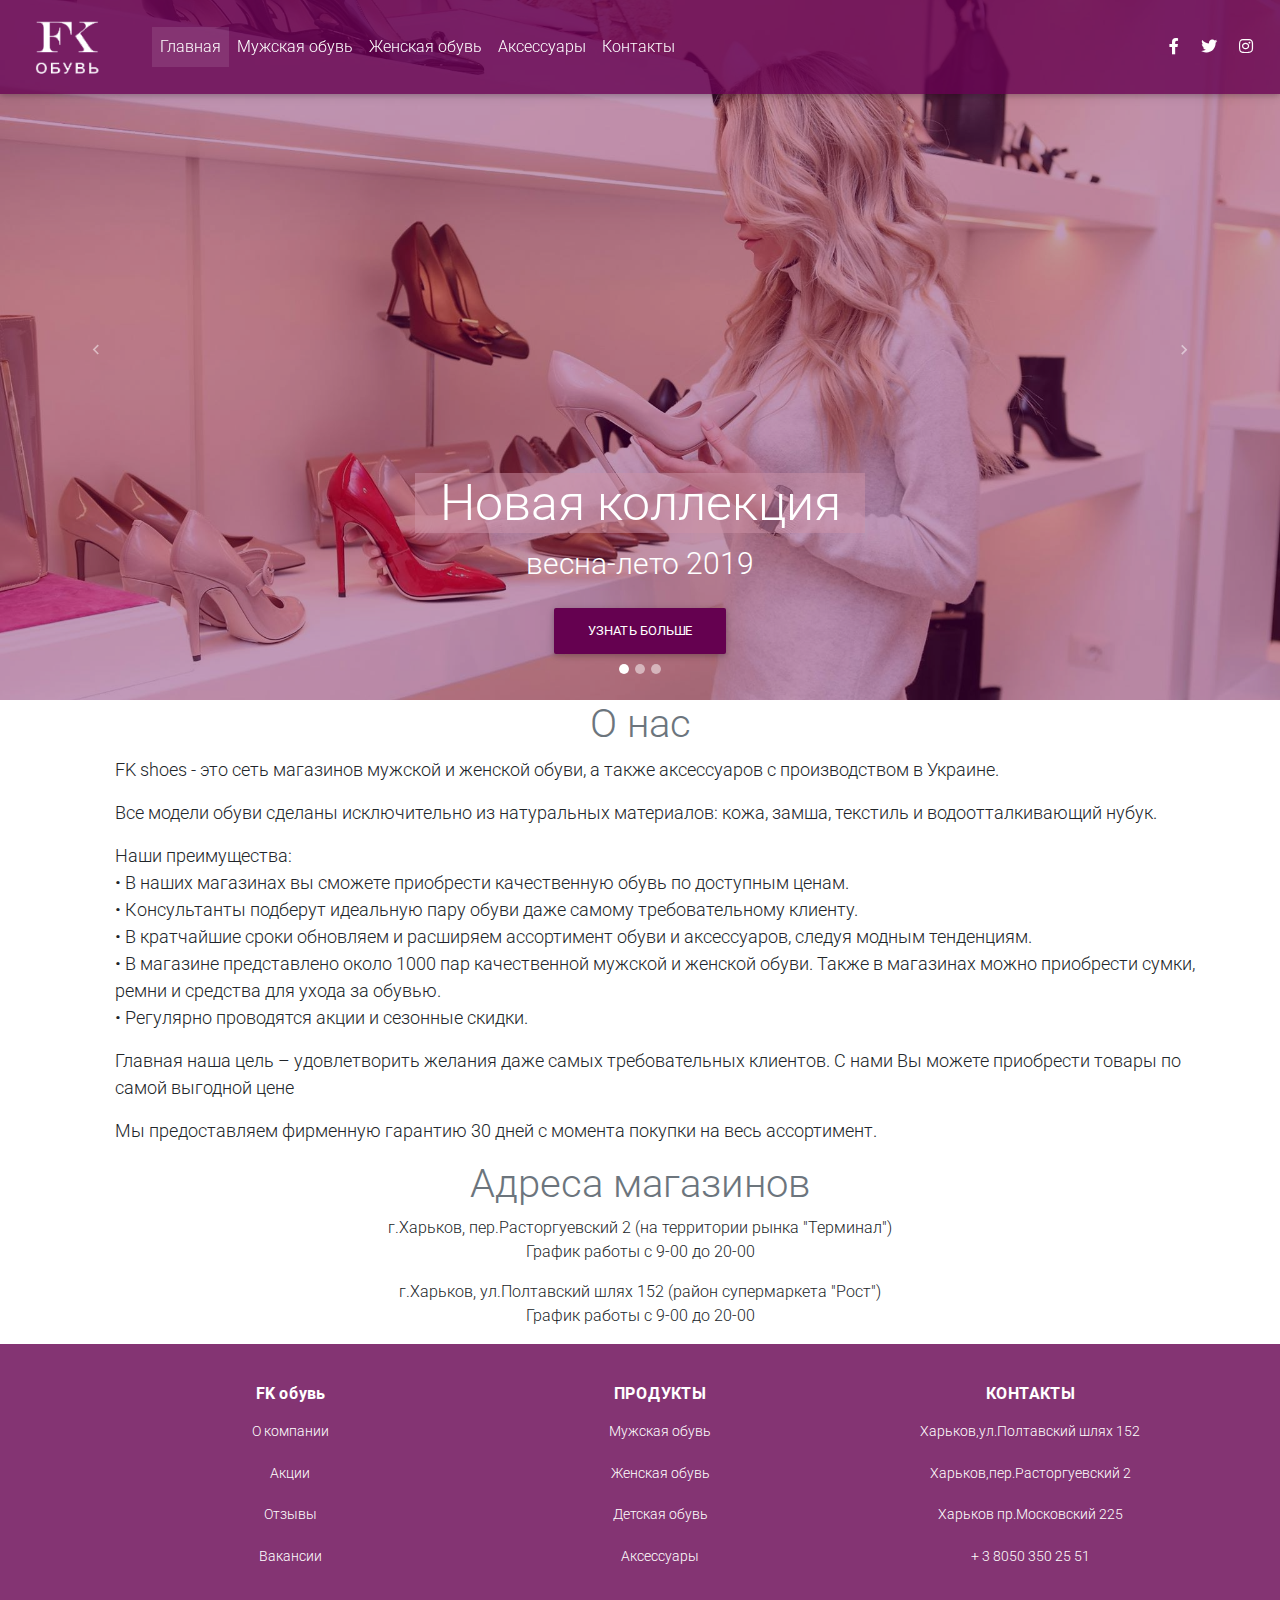
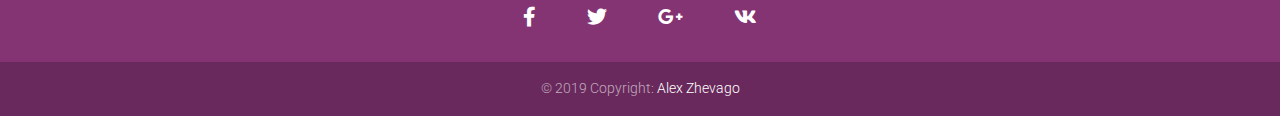
<file: about.html>
<!DOCTYPE html>
<html lang="en">
<head>
	<meta charset="UTF-8">
	<meta name="viewport" content="width=device-width, initial-scale=1, shrink-to-fit=no">
  	<meta http-equiv="x-ua-compatible" content="ie=edge">
	<title>Foletti</title>
  <link href="https://fonts.googleapis.com/css?family=Permanent+Marker|Roboto" rel="stylesheet">
	<!-- Font Awesome -->
  <link rel="stylesheet" href="https://use.fontawesome.com/releases/v5.7.0/css/all.css">
  <!-- Bootstrap core CSS -->
  <link href="css/bootstrap.min.css" rel="stylesheet">
  <!-- Material Design Bootstrap -->
  <link href="css/mdb.min.css" rel="stylesheet">
  <!-- Your custom styles (optional) -->
  <link href="css/style.css" rel="stylesheet">
</head>
<body>
	<!-- Main navigation -->
	<!--Main Navigation-->
<header>
  <nav class="navbar fixed-top navbar-expand-lg navbar-dark rgba-purple-strong scrolling-navbar">
    <a class="navbar-brand" href="index.html"><img src="img/logo.png" alt="FK shoes"></a>
    <button class="navbar-toggler" type="button" data-toggle="collapse" data-target="#navbarSupportedContent"
      aria-controls="navbarSupportedContent" aria-expanded="false" aria-label="Toggle navigation">
      <span class="navbar-toggler-icon"></span>
    </button>
    <div class="collapse navbar-collapse" id="navbarSupportedContent">
      <ul class="navbar-nav mr-auto">
        <li class="nav-item active">
          <a class="nav-link" href="index.html">Главная<span class="sr-only">(current)</span></a>
        </li>            
        <li class="nav-item">
          <a class="nav-link" href="mens.html">Мужская обувь</a>
        </li>
        <li class="nav-item">
          <a class="nav-link" href="womens.html">Женская обувь</a>
        </li>
         <li class="nav-item">
          <a class="nav-link" href="accesoires.html">Аксессуары</a>
        </li>
        <li class="nav-item">
          <a class="nav-link" href="contacts.html">Контакты</a>
        </li>
      </ul>
      <ul class="navbar-nav nav-flex-icons">
        <li class="nav-item">
          <a class="nav-link"><i class="fab fa-facebook-f"></i></a>
        </li>
        <li class="nav-item">
          <a class="nav-link"><i class="fab fa-twitter"></i></a>
        </li>
        <li class="nav-item">
          <a class="nav-link"><i class="fab fa-instagram"></i></a>
        </li>
      </ul>
    </div>
  </nav>
</header>
<div id="carousel-example-2" class="carousel slide carousel-fade" data-ride="carousel">
  
  <ol class="carousel-indicators">
    <li data-target="#carousel-example-2" data-slide-to="0" class="active"></li>
    <li data-target="#carousel-example-2" data-slide-to="1"></li>
    <li data-target="#carousel-example-2" data-slide-to="2"></li>
  </ol>
  
  
  <div class="carousel-inner" role="listbox">
    <div class="carousel-item active">
      <div class="view">
        <img class="d-block w-100" src="img/bg-head1.jpg" alt="First slide">
        <div class="mask  rgba-purple-light"></div>
      </div>
      <div class="carousel-caption">
        <h3 class="h3-responsive">Новая коллекция</h3>
        <p>весна-лето 2019</p>
        <button type="button" class="btn waves-effect"><a href="#" class="read">Узнать больше</a></button>
      </div>
    </div>
    <div class="carousel-item">
      
      <div class="view">
        <img class="d-block w-100" src="img/bg-head2.jpg" alt="Second slide">
        <div class="mask rgba-purple-light"></div>
      </div>
      <div class="carousel-caption">
        <h3 class="h3-responsive">О нас</h3>
        <p>Территория низких цен</p>
        <button type="button" class="btn waves-effect"><a href="about.html" class="read">Узнать больше</a></button>
      </div>
    </div>
    <div class="carousel-item">
      
      <div class="view">
        <img class="d-block w-100" src="img/bg-head3.jpg" alt="Third slide">
        <div class="mask  rgba-purple-light"></div>
      </div>
      <div class="carousel-caption">
        <h3 class="h3-responsive">Наши магазины</h3>
        <p>Адреса и контакты</p>
        <button type="button" class="btn waves-effect"><a href="#" class="read">Узнать больше</a></button>
      </div>
    </div>
  </div>
  
  <a class="carousel-control-prev" href="#carousel-example-2" role="button" data-slide="prev">
    <span class="carousel-control-prev-icon" aria-hidden="true"></span>
    <span class="sr-only">Previous</span>
  </a>
  <a class="carousel-control-next" href="#carousel-example-2" role="button" data-slide="next">
    <span class="carousel-control-next-icon" aria-hidden="true"></span>
    <span class="sr-only">Next</span>
  </a>

</div>
<div class="container">
  <div class="about-block">
    <h3 class="h1-responsive text-center text-muted">О нас</h3>
    <div class="row">
      <div class="col-lg-12 col-md-12 col-sm-12 col-xs-12">
           <div class="about-text">
              <p>FK shoes - это сеть магазинов мужской и женской обуви, 
              а также аксессуаров с производством в Украине.</p>
              <p>Все модели обуви сделаны исключительно из натуральных материалов: кожа, замша, текстиль и водоотталкивающий нубук.</p>
              <p>Наши преимущества: <br>
              • В наших магазинах вы сможете приобрести качественную обувь по доступным ценам.<br> 
              • Консультанты подберут идеальную пару обуви даже самому требовательному клиенту.<br>
              • В кратчайшие сроки обновляем и расширяем ассортимент обуви и аксессуаров, следуя модным тенденциям.<br>
              • В магазине представлено около 1000 пар качественной мужской и женской обуви. Также в магазинах можно приобрести сумки, ремни и средства для ухода за обувью.<br>
              • Регулярно проводятся акции и сезонные скидки.</p>
              <p> Главная наша цель – удовлетворить желания даже самых требовательных клиентов. 
              С нами Вы можете приобрести товары по самой выгодной цене</p>
              <p> Мы предоставляем фирменную гарантию 30 дней с момента покупки на весь ассортимент.</p>
         </div>
      </div>     
    </div>  
    <div class="row">
      <div class="col-lg-12 col-md-12 col-xs-12 col-sm-12">
        <div class="about-adress">
          <h3 class="h1-responsive text-center text-muted">Адреса магазинов</h3>
          <p class="text-center">
            г.Харьков, пер.Расторгуевский 2 (на территории рынка "Терминал")
            <span>График работы с 9-00 до 20-00</span>
          </p>
          <p class="text-center">
            г.Харьков, ул.Полтавский шлях 152 (район супермаркета "Рост")
            <span>График работы с 9-00 до 20-00</span>
          </p>
        </div>
      </div>
    </div>  
  </div>
</div>


<!-- Footer -->
<footer class="page-footer font-small rgba-purple-strong pt-4">    
    <div class="container">        
      <div class="container">      
        <div class="row mt-3">        
         <div class="col-md-4 col-lg-4 col-xl-4 col-sm-12">            
          <ul class="footer-nav">
            <h6 class="font-weight-bold">FK обувь</h6>
            <li><a href="about.html">О компании</a></li>
            <li><a href="#">Акции</a></li>
            <li><a href="#">Отзывы</a></li>
            <li><a href="#">Вакансии</a></li>            
          </ul>
        </div>
        

        <div class="col-md-4 col-lg-4 col-xl-4 col-sm-12">           
          <ul class="footer-nav">
            <h6 class="text-uppercase font-weight-bold">Продукты</h6>
            <li><a href="men.html">Мужская обувь</a></li>
            <li><a href="women.html">Женская обувь</a></li>
            <li><a href="kid.html">Детская обувь</a></li>
            <li><a href="bag.html">Аксессуары</a></li>            
          </ul>
        </div>
       
        <div class="col-md-4 col-lg-4 col-xl-4 col-sm-12">          
          <ul class="footer-nav">
            <h6 class="text-uppercase font-weight-bold">Контакты</h6>
            <li><a href="contacts.html">Харьков,ул.Полтавский шлях 152</a></li>
            <li><a href="contacts.html">Харьков,пер.Расторгуевский 2</a></li>
            <li><a href="contacts.html">Харьков пр.Московский 225</a></li>
            <li><a href="contacts.html">+ 3 8050 350 25 51</a></li>            
          </ul>
        </div>    
        

      </div>
    </div>
 
      <ul class="list-unstyled list-inline text-center">
        <li class="list-inline-item">
          <a class="btn-floating btn-fb btn-lg mx-1">
            <i class="fab fa-facebook-f"> </i>
          </a>
        </li>
        <li class="list-inline-item">
          <a class="btn-floating btn-tw btn-lg mx-1">
            <i class="fab fa-twitter"> </i>
          </a>
        </li>
        <li class="list-inline-item">
          <a class="btn-floating btn-gplus btn-lg mx-1">
            <i class="fab fa-google-plus-g"> </i>
          </a>
        </li>
        <li class="list-inline-item">
          <a class="btn-floating btn-li btn-lg mx-1">
            <i class="fab fa-vk"></i>
          </a>
        </li>      
      </ul>      

    </div>
  
    <div class="footer-copyright text-center py-3">© 2019 Copyright:
      <a href="https://mdbootstrap.com/education/bootstrap/"> Alex Zhevago</a>
    </div>   

  </footer>
  <!-- Footer -->
	<!-- SCRIPTS -->
  <!-- JQuery -->
  <script type="text/javascript" src="js/jquery-3.3.1.min.js"></script>
  <!-- Bootstrap tooltips -->
  <script type="text/javascript" src="js/popper.min.js"></script>
  <!-- Bootstrap core JavaScript -->
  <script type="text/javascript" src="js/bootstrap.min.js"></script>
  <!-- MDB core JavaScript -->
  <script type="text/javascript" src="js/mdb.js"></script>
</body>
</html>
</file>
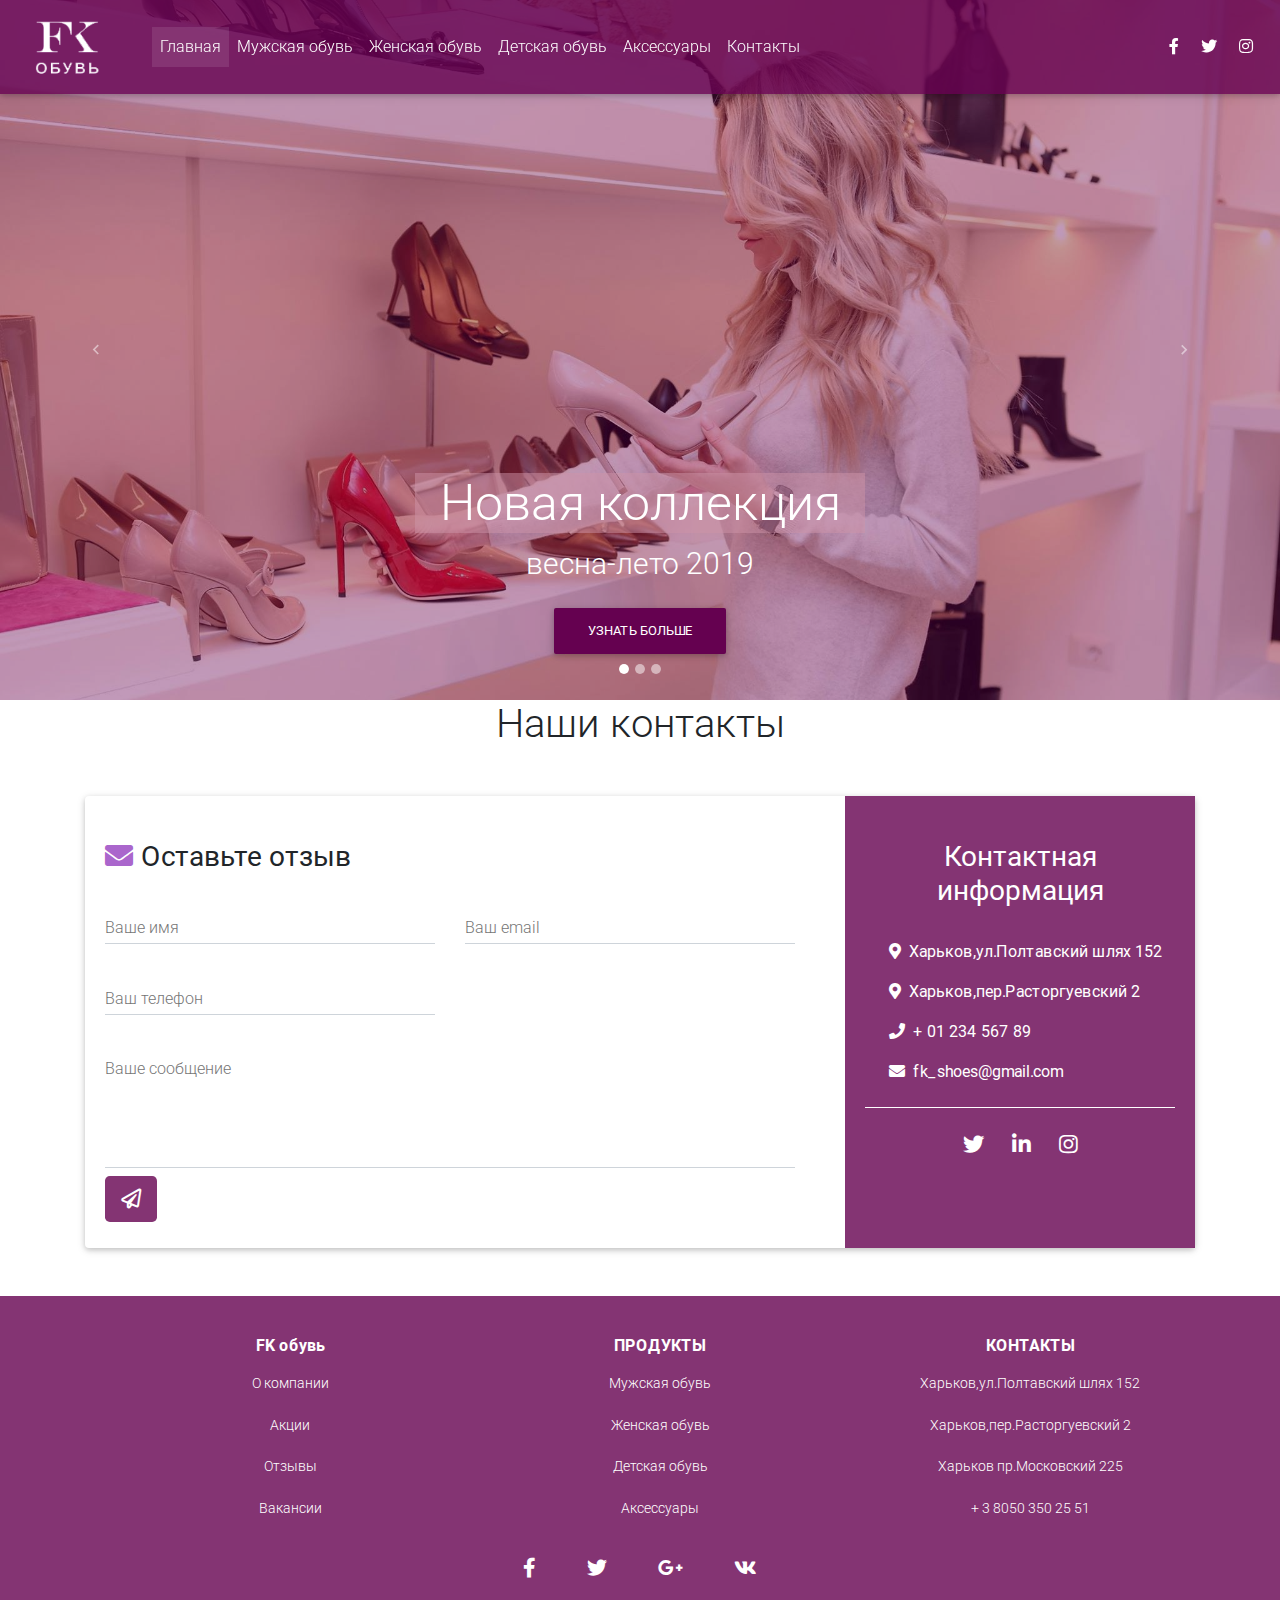
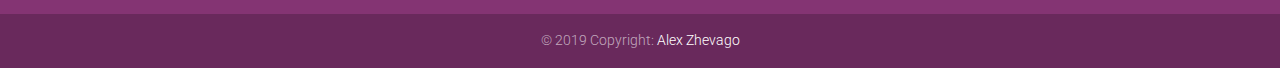
<file: contacts.html>
<!DOCTYPE html>
<html lang="en">
<head>
	<meta charset="UTF-8">
	<meta name="viewport" content="width=device-width, initial-scale=1, shrink-to-fit=no">
  	<meta http-equiv="x-ua-compatible" content="ie=edge">
	<title>Foletti</title>
  <link href="https://fonts.googleapis.com/css?family=Permanent+Marker|Roboto" rel="stylesheet">
	<!-- Font Awesome -->
  <link rel="stylesheet" href="https://use.fontawesome.com/releases/v5.7.0/css/all.css">
  <!-- Bootstrap core CSS -->
  <link href="css/bootstrap.min.css" rel="stylesheet">
  <!-- Material Design Bootstrap -->
  <link href="css/mdb.min.css" rel="stylesheet">
  <!-- Your custom styles (optional) -->
  <link href="css/style.css" rel="stylesheet">
</head>
<body>
	<!-- Main navigation -->
	<!--Main Navigation-->
<header>

  <nav class="navbar fixed-top navbar-expand-lg navbar-dark rgba-purple-strong scrolling-navbar">
    <a class="navbar-brand" href="index.html"><img src="img/logo.png" alt="FK shoes"></a>
    <button class="navbar-toggler" type="button" data-toggle="collapse" data-target="#navbarSupportedContent"
      aria-controls="navbarSupportedContent" aria-expanded="false" aria-label="Toggle navigation">
      <span class="navbar-toggler-icon"></span>
    </button>
    <div class="collapse navbar-collapse" id="navbarSupportedContent">
      <ul class="navbar-nav mr-auto">
        <li class="nav-item active">
          <a class="nav-link" href="index.html">Главная<span class="sr-only">(current)</span></a>
        </li>            
        <li class="nav-item">
          <a class="nav-link" href="men.html">Мужская обувь</a>
        </li>
        <li class="nav-item">
          <a class="nav-link" href="women.html">Женская обувь</a>
        </li>
          <li class="nav-item">
            <a class="nav-link" href="kid.html">Детская обувь</a>
          </li>
         <li class="nav-item">
          <a class="nav-link" href="bag.html">Аксессуары</a>
        </li>
        <li class="nav-item">
          <a class="nav-link" href="contacts.html">Контакты</a>
        </li>
      </ul>
      <ul class="navbar-nav nav-flex-icons">
        <li class="nav-item">
          <a class="nav-link"><i class="fab fa-facebook-f"></i></a>
        </li>
        <li class="nav-item">
          <a class="nav-link"><i class="fab fa-twitter"></i></a>
        </li>
        <li class="nav-item">
          <a class="nav-link"><i class="fab fa-instagram"></i></a>
        </li>
      </ul>
    </div>
  </nav>

</header>
<!--Main Navigation-->
<!--Carousel Wrapper-->
<div id="carousel-example-2" class="carousel slide carousel-fade" data-ride="carousel">
  <!--Indicators-->
  <ol class="carousel-indicators">
    <li data-target="#carousel-example-2" data-slide-to="0" class="active"></li>
    <li data-target="#carousel-example-2" data-slide-to="1"></li>
    <li data-target="#carousel-example-2" data-slide-to="2"></li>
  </ol>
  <!--/.Indicators-->
  <!--Slides-->
  <div class="carousel-inner" role="listbox">
    <div class="carousel-item active">
      <div class="view">
        <img class="d-block w-100" src="img/bg-head1.jpg" alt="First slide">
        <div class="mask rgba-purple-light"></div>
      </div>
      <div class="carousel-caption">
        <h3 class="h3-responsive">Новая коллекция</h3>
        <p>весна-лето 2019</p>
         <button type="button" class="btn waves-effect"><a href="#" class="read">Узнать больше</a></button>
      </div>
          </div>
    <div class="carousel-item">
      <div class="view">
        <img class="d-block w-100" src="img/bg-head2.jpg" alt="Second slide">
        <div class="mask rgba-purple-light"></div>
      </div>
      <div class="carousel-caption">
        <h3 class="h3-responsive">О нас</h3>
        <p>Территория низких цен</p>
         <button type="button" class="btn waves-effect"><a href="#" class="read">Узнать больше</a></button>
      </div>
    </div>
    <div class="carousel-item">
      <div class="view">
        <img class="d-block w-100" src="img/bg-head3.jpg" alt="Third slide">
        <div class="mask rgba-purple-light"></div>
      </div>
      <div class="carousel-caption">
        <h3 class="h3-responsive">Наши магазины</h3>
        <p>Адреса и контакты</p>
         <button type="button" class="btn waves-effect"><a href="#" class="read">Узнать больше</a></button>
      </div>
    </div>
  </div>
  <a class="carousel-control-prev" href="#carousel-example-2" role="button" data-slide="prev">
    <span class="carousel-control-prev-icon" aria-hidden="true"></span>
    <span class="sr-only">Previous</span>
  </a>
  <a class="carousel-control-next" href="#carousel-example-2" role="button" data-slide="next">
    <span class="carousel-control-next-icon" aria-hidden="true"></span>
    <span class="sr-only">Next</span>
  </a>
</div>
 
<div class="container">
	<div class="contact-block">
		<h3 class="h1-responsive text-center">Наши контакты</h3>    
	</div>
  <!-- Section: Contact v.3 -->
<section class="contact-section my-5">
  <!-- Form with header -->
  <div class="card">
    <!-- Grid row -->
    <div class="row">
      <!-- Grid column -->
      <div class="col-lg-8">
        <div class="card-body form">
          <!-- Header -->
          <h3 class="mt-4"><i class="fas fa-envelope pr-2 text-secondary"></i>Оставьте отзыв</h3>
          <!-- Grid row -->
          <div class="row">
            <!-- Grid column -->
            <div class="col-md-6">
              <div class="md-form mb-0">
                <input type="text" id="form-contact-name" class="form-control">
                <label for="form-contact-name" class="">Ваше имя</label>
              </div>
            </div>
            <!-- Grid column -->
            <!-- Grid column -->
            <div class="col-md-6">
              <div class="md-form mb-0">
                <input type="text" id="form-contact-email" class="form-control">
                <label for="form-contact-email" class="">Ваш email</label>
              </div>
            </div>
            <!-- Grid column -->
          </div>
          <!-- Grid row -->
          <!-- Grid row -->
          <div class="row">
            <!-- Grid column -->
            <div class="col-md-6">
              <div class="md-form mb-0">
                <input type="text" id="form-contact-phone" class="form-control">
                <label for="form-contact-phone" class="">Ваш телефон</label>
              </div>
            </div>
            <!-- Grid column -->          
          </div>
          <!-- Grid row -->
          <!-- Grid row -->
          <div class="row">
            <!-- Grid column -->
            <div class="col-md-12">
              <div class="md-form mb-0">
                <textarea type="text" id="form-contact-message" class="form-control md-textarea" rows="3"></textarea>
                <label for="form-contact-message">Ваше сообщение</label>
                <a class="btn-floating btn-lg rgba-purple-strong">
                  <i class="far fa-paper-plane text-white"></i>
                </a>
              </div>
            </div>
            <!-- Grid column -->
          </div>
          <!-- Grid row -->
        </div>
      </div>
      <!-- Grid column -->
      <!-- Grid column -->
      <div class="col-lg-4">
        <div class="card-body contact text-center h-100 white-text rgba-purple-strong">
          <h3 class="my-4 pb-2">Контактная информация</h3>
          <ul class="text-lg-left list-unstyled ml-4">
            <li>
              <p><i class="fas fa-map-marker-alt pr-2"></i>Харьков,ул.Полтавский шлях 152</p>
              <p><i class="fas fa-map-marker-alt pr-2"></i>Харьков,пер.Расторгуевский 2</p>
            </li>            
            <li>
              <p><i class="fas fa-phone pr-2"></i>+ 01 234 567 89</p>
            </li>
            <li>
              <p><i class="fas fa-envelope pr-2"></i>fk_shoes@gmail.com</p>
            </li>
          </ul>
          <hr class="hr-light my-4">
          <ul class="list-inline text-center list-unstyled">
            <li class="list-inline-item">
              <a class="p-2 fa-lg tw-ic">
                <i class="fab fa-twitter"></i>
              </a>
            </li>
            <li class="list-inline-item">
              <a class="p-2 fa-lg li-ic">
                <i class="fab fa-linkedin-in"> </i>
              </a>
            </li>
            <li class="list-inline-item">
              <a class="p-2 fa-lg ins-ic">
                <i class="fab fa-instagram"> </i>
              </a>
            </li>
          </ul>

        </div>

      </div>
      <!-- Grid column -->

    </div>
    <!-- Grid row -->

  </div>
  <!-- Form with header -->

</section>
<!-- Section: Contact v.3 -->
</div>

<!-- Footer -->
<footer class="page-footer font-small rgba-purple-strong pt-4">    
    <div class="container">        
      <div class="container">      
        <div class="row mt-3">        
         <div class="col-md-4 col-lg-4 col-xl-4 col-sm-12">            
          <ul class="footer-nav">
            <h6 class="font-weight-bold">FK обувь</h6>
            <li><a href="about.html">О компании</a></li>
            <li><a href="#">Акции</a></li>
            <li><a href="#">Отзывы</a></li>
            <li><a href="#">Вакансии</a></li>            
          </ul>
        </div>
        

        <div class="col-md-4 col-lg-4 col-xl-4 col-sm-12">           
          <ul class="footer-nav">
            <h6 class="text-uppercase font-weight-bold">Продукты</h6>
            <li><a href="men.html">Мужская обувь</a></li>
            <li><a href="women.html">Женская обувь</a></li>
            <li><a href="kid.html">Детская обувь</a></li>
            <li><a href="bag.html">Аксессуары</a></li>            
          </ul>
        </div>
       
        <div class="col-md-4 col-lg-4 col-xl-4 col-sm-12">          
          <ul class="footer-nav">
            <h6 class="text-uppercase font-weight-bold">Контакты</h6>
            <li><a href="contacts.html">Харьков,ул.Полтавский шлях 152</a></li>
            <li><a href="contacts.html">Харьков,пер.Расторгуевский 2</a></li>
            <li><a href="contacts.html">Харьков пр.Московский 225</a></li>
            <li><a href="contacts.html">+ 3 8050 350 25 51</a></li>            
          </ul>
        </div>    
        

      </div>
    </div>
 
      <ul class="list-unstyled list-inline text-center">
        <li class="list-inline-item">
          <a class="btn-floating btn-fb btn-lg mx-1">
            <i class="fab fa-facebook-f"> </i>
          </a>
        </li>
        <li class="list-inline-item">
          <a class="btn-floating btn-tw btn-lg mx-1">
            <i class="fab fa-twitter"> </i>
          </a>
        </li>
        <li class="list-inline-item">
          <a class="btn-floating btn-gplus btn-lg mx-1">
            <i class="fab fa-google-plus-g"> </i>
          </a>
        </li>
        <li class="list-inline-item">
          <a class="btn-floating btn-li btn-lg mx-1">
            <i class="fab fa-vk"></i>
          </a>
        </li>      
      </ul>      

    </div>
  
    <div class="footer-copyright text-center py-3">© 2019 Copyright:
      <a href="https://mdbootstrap.com/education/bootstrap/"> Alex Zhevago</a>
    </div>   

  </footer>
  <!-- Footer -->
	<!-- SCRIPTS -->
  <!-- JQuery -->
  <script type="text/javascript" src="js/jquery-3.3.1.min.js"></script>
  <!-- Bootstrap tooltips -->
  <script type="text/javascript" src="js/popper.min.js"></script>
  <!-- Bootstrap core JavaScript -->
  <script type="text/javascript" src="js/bootstrap.min.js"></script>
  <!-- MDB core JavaScript -->
  <script type="text/javascript" src="js/mdb.js"></script>
</body>
</html>
</file>
<file: css/style.css>
@import url('https://fonts.googleapis.com/css?family=Pacifico');


.h3-responsive
{
	width: 450px;
	background: rgba(206,147,167,0.5);
}

.rgba-purple-strong
{
	background: rgba(101, 1, 80, 0.8);
}
.rgba-purple-light
{
	background: rgba(101, 1, 80, 0.4);
}
.btn
{
	background: #650150;
}
.btn:hover
{
	background:rgba(101, 1, 80, 0.7);
}
.navbar-brand
{
	padding: 0;
}
.navbar-brand img
{	  
	width: 100px;
	height: 70px;
}

.nav-link:hover
{
	background: rgba(255,255,255, 0.3);
} 
.navbar-nav
{
	margin-left: 20px;
}
.nav-link 
{
	font-size: 16px;
}
.carousel-caption
{
	width: 450px;
	margin:0 auto;
}
.carousel-item .view 
{
	max-height: 700px;
}
.carousel-item .view img
{
	height: 100%;
}
.read
{
	color: #fff;
}
.read:hover
{
	color:#fff;
}
.carousel-caption h3
{
	font-size: 50px;
	
}
.carousel-caption p
{
	font-size: 30px;
}
.must-have,
.adress
{
	margin-top: 20px;
}
.must-have-title,
.adress-title
{
	margin: auto;	
	text-align: center;
}
.must-have,
.adress
{
	margin-top: 50px;
}

.must-have-title h3,
.adress-title h3
{
	font-size: 35px;
}

.button
{
	display: flex;
	justify-content: center;
	width: 100%;
	margin-top: 20px;
}
.adress-mail
{
	font-size: 20px;
	color: #5e35b1;	
}
.adress-mail:hover
{
	color: #5e35b1;
	text-decoration: underline;
}
.view .overlay
{
	height: 350px;
}
.view .overlay img
{
	height: 100%;
}
.card
{
	margin: 20px 0 0;
}
.collections
{
	width: 100%;	
	display: flex;
	justify-content: center;
	align-items: center;
	margin-top: 20px;
}
.collections-title
{
	margin: auto;	
	text-align: center;
	font-size: 20px;
}
.collection-card-wrapp
{
	
	overflow: hidden;
}
.collection-card
{
	width: 100%;
	height: 400px;
	position: relative;	
	transition: .3s;
}
.collection-card:hover
{
	transform: scale(1.1);
}
.collection-card:after
{
	content: '';
	display: block;
	position: absolute;
	top: 0;
	left:0;
	right: 0;
	bottom: 0;
	width: 100%;
	height: 100;
	background: rgba(101, 1, 80, 0.4);
}
.collection-foto-first
{
	width: 100%;
	height: 100%;
	background-image: url(../img/new-col/IMG_2662-1.jpg);
	background-position: center;
	background-size: cover;
	background-repeat: no-repeat;	
}
.collection-foto-second
{
	width: 100%;
	height: 100%;
	background-image: url(../img/new-col/IMG_2777-1.jpg);
	background-position: center;
	background-size: cover;
	background-repeat: no-repeat;	
}

.collection-foto-third
{
	width: 100%;
	height: 100%;
	background-image: url(../img/new-col/IMG_2792-1.jpg);
	background-position: center;
	background-size: cover;
	background-repeat: no-repeat;	
}
.collection-foto-fourth
{
	width: 100%;
	height: 100%;
	background-image: url(../img/new-col/IMG_2814-1.jpg);
	background-position: center;
	background-size: cover;
	background-repeat: no-repeat;	
}
.collection-text
{
	width: 100%;
}
.collection-text a
{
	display: block;
	width: 100%;
	color: #fff;
	padding: 10px 0;
	font-size: 18px;
	text-transform: capitalize;
}
.stripe
{	
	position: absolute;
	bottom: 10%;
	left: 0;
	right: 0;
	width: 100%;
	background: rgba(0,0,0,0.4);
}
.about-text
{
	width: 100%;
	margin: 0 30px;
	font-size: 18px;
}
.about-adress span
{
	display: block;
}
nav.page
{
	margin-top: 30px;
	display: flex;
    justify-content: center;
    align-items: center;
    width: 100%;
}
.pagination .page-item .page-link:hover
{
	background: rgba(101, 1, 80, 0.8);
}
section p.text-muted
{
	font-size: 23px;
}
.shoes-page
{
	margin-top: 150px;
	margin-bottom: 70px;
}

.shoes-text
{
	width: 100%;
	height: 500px;
}
#shoes-ol
{
	bottom: -65px;
}
#shoes-ol li
{
	width: 100px;
	height: 50px;
	border: none;
	list-style-type: none;
}
.size
{
	display: flex;
	justify-content: center;
	align-items: center;
}
.size li
{
	list-style-type: none;
	border: 1px solid grey;
	padding: 5px;
	margin-right: 20px;
	transition: .3s;
}
.size li:hover
{
	background: rgba(101, 1, 80, 0.8);
	color: #fff;
}

footer
{
	max-height: 500px;
}
footer .list-inline-item:hover 
{
	background: rgba(255,255,255, 0.3);
}
.footer-nav
{
	list-style-type: none;
	text-align: center;
}
.footer-nav li
{
	width:100%;
}
.footer-nav li a
{
	padding: 10px;
	display: block;	
}
.footer-nav li a:hover
{
	background:rgba(255,255,255, 0.3);
}
.page-footer
{
	width: 100%;

}
</file>
